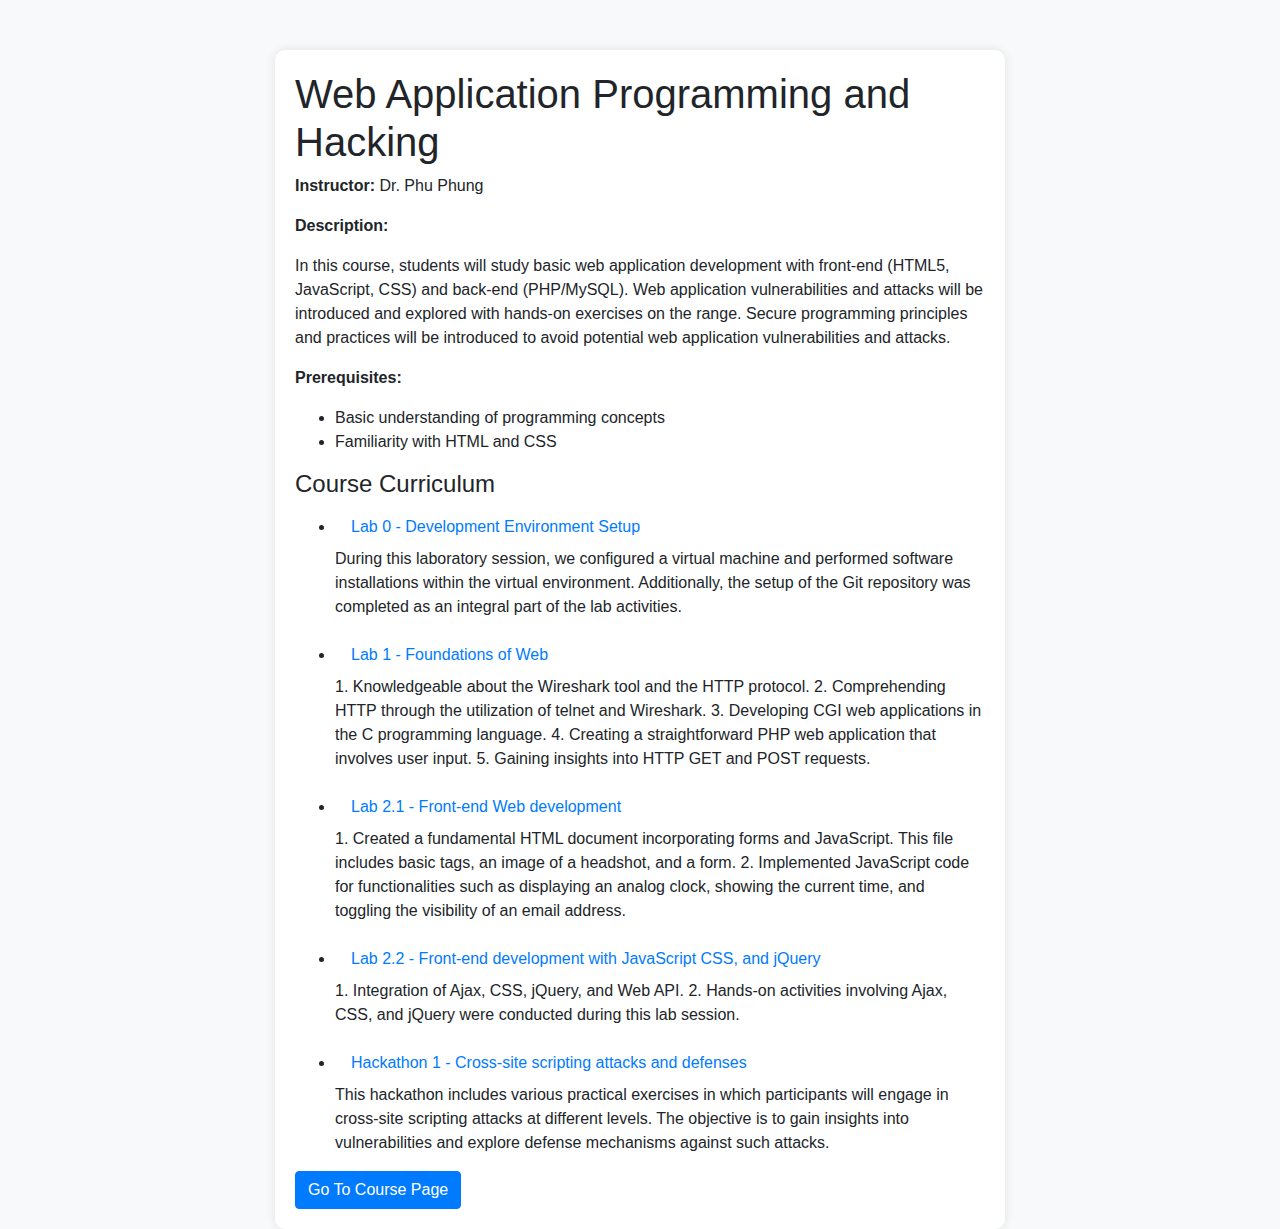
<file: waph-course.html>
<!DOCTYPE html>
<html lang="en">
<head>
    <meta charset="UTF-8">
    <meta name="viewport" content="width=device-width, initial-scale=1.0">
    <title>Course Details</title>
    <!-- Bootstrap CSS -->
    <link href="https://stackpath.bootstrapcdn.com/bootstrap/4.5.2/css/bootstrap.min.css" rel="stylesheet">
    <style>
        body {
            background-color: #f8f9fa;
        }

        .container {
            margin-top: 50px;
        }

        .course-details {
            background-color: #fff;
            padding: 20px;
            border-radius: 10px;
            box-shadow: 0 0 10px rgba(0, 0, 0, 0.1);
        }
    </style>
</head>
<body>

<div class="container">
    <div class="row">
        <div class="col-md-8 offset-md-2">
            <div class="course-details">
                <h1>Web Application Programming and Hacking</h1>
                <p><strong>Instructor:</strong> Dr. Phu Phung</p>
                <p><strong>Description:</strong></p>
                <p>
                    In this course, students will study basic web application development with front-end

            (HTML5, JavaScript, CSS) and back-end (PHP/MySQL). Web application vulnerabilities and attacks will be introduced and explored with hands-on exercises on the range. Secure programming principles and
            
            practices will be introduced to avoid potential web application vulnerabilities and attacks.
                </p>
                <p><strong>Prerequisites:</strong></p>
                <ul>
                    <li>Basic understanding of programming concepts</li>
                    <li>Familiarity with HTML and CSS</li>
                </ul>
                <h4>Course Curriculum</h4>
    <ul>
        <li><a class="nav-link scrollto active" href="https://github.com/gudiseyh/waph-gudiseyh/tree/main/labs/lab0">Lab 0 - Development Environment Setup</a>
        <p>During this laboratory session, we configured a virtual machine and performed software installations within the virtual environment. Additionally, the setup of the Git repository was completed as an integral part of the lab activities.</p>
        </li>
        <li><a class="nav-link scrollto active" href="https://github.com/gudiseyh/waph-gudiseyh/tree/main/labs/lab1">Lab 1 - Foundations of Web</a>
        <p>
            1. Knowledgeable about the Wireshark tool and the HTTP protocol.
            2. Comprehending HTTP through the utilization of telnet and Wireshark.
            3. Developing CGI web applications in the C programming language.
            4. Creating a straightforward PHP web application that involves user input.
            5. Gaining insights into HTTP GET and POST requests.
        </p>
        </li>
        <li><a class="nav-link scrollto active" href="https://github.com/gudiseyh/waph-gudiseyh/tree/main/labs/lab2">Lab 2.1 - Front-end Web development</a>
        <p>
            1. Created a fundamental HTML document incorporating forms and JavaScript. This file includes basic tags, an image of a headshot, and a form.
            2. Implemented JavaScript code for functionalities such as displaying an analog clock, showing the current time, and toggling the visibility of an email address.
        </p>
        </li>
        <li><a class="nav-link scrollto active" href="https://github.com/gudiseyh/waph-gudiseyh/tree/main/labs/lab2">Lab 2.2 - Front-end development with JavaScript CSS, and jQuery</a>
        <p>
            1. Integration of Ajax, CSS, jQuery, and Web API.
            2. Hands-on activities involving Ajax, CSS, and jQuery were conducted during this lab session.  
        </p>
        </li>
        <li><a class="nav-link scrollto active" href="https://github.com/gudiseyh/waph-gudiseyh/tree/main/labs/Hackathon1">Hackathon 1 - Cross-site scripting attacks and defenses</a>
        <p>
            This hackathon includes various practical exercises in which participants will engage in cross-site scripting attacks at different levels. The objective is to gain insights into vulnerabilities and explore defense mechanisms against such attacks.        </p>
        </li>
    </ul>

                <button class="btn btn-primary">Go To Course Page</button>
            </div>
        </div>
    </div>
</div>

<!-- Bootstrap JS and Popper.js (required for Bootstrap) -->
<script src="https://code.jquery.com/jquery-3.5.1.slim.min.js"></script>
<script src="https://cdn.jsdelivr.net/npm/@popperjs/core@2.0.7/dist/umd/popper.min.js"></script>
<script src="https://stackpath.bootstrapcdn.com/bootstrap/4.5.2/js/bootstrap.min.js"></script>

</body>
</html>
</file>
